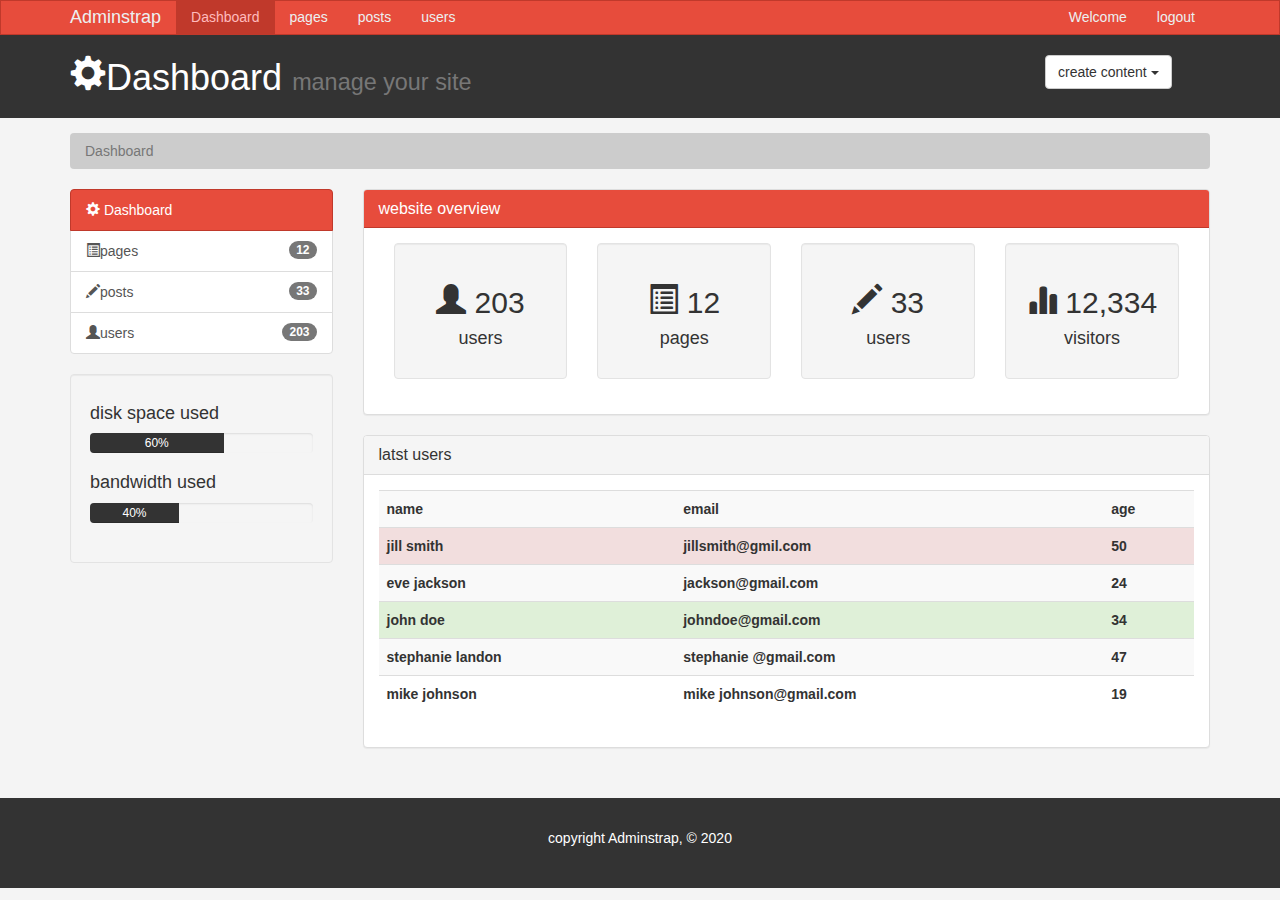
<file: index.html>
<!DOCTYPE html>
<html lang="en">
  <head>
    <meta charset="utf-8">
    <meta http-equiv="X-UA-Compatible" content="IE=edge">
    <meta name="viewport" content="width=device-width, initial-scale=1">
    <title>Admin Area | Dashboard</title>
    <!-- Bootstrap core CSS -->
    <link href="css/bootstrap.min.css" rel="stylesheet">
    <link href="css/style.css" rel="stylesheet">
    <script src="http://cdn.ckeditor.com/4.16.1/standard/ckeditor.js"></script>

  </head>
  <body>

    <nav class="navbar navbar-default">
      <div class="container">
        <div class="navbar-header">
          <button type="button" class="navbar-toggle collapsed" data-toggle="collapse" data-target="#navbar" aria-expanded="false" aria-controls="navbar">
            <span class="sr-only">Toggle navigation</span>
            <span class="icon-bar"></span>
            <span class="icon-bar"></span>
            <span class="icon-bar"></span>
          </button>
          <a class="navbar-brand" href="#">Adminstrap</a>
        </div>
        <div id="navbar" class="collapse navbar-collapse">
          <ul class="nav navbar-nav">
            <li class="active"><a href="index.html">Dashboard</a></li>
            <li><a href="pages.html">pages</a></li>
            <li><a href="posts.html">posts</a></li>
            <li><a href="users.html">users</a></li>
          </ul>
          <ul class="nav navbar-nav navbar-right">
            <li><a href="index.html">Welcome</a></li>
            <li><a href="login.html">logout</a></li>
          </ul>
        </div><!--/.nav-collapse -->
      </div>
    </nav>

    <header id="header">
      <div class="container">
        <div class="row">
          <div class="col-md-10">
            <h1><span class="glyphicon glyphicon-cog" aria-hidden="true"></span>Dashboard <small>manage your site</small></h1>
          </div>
          <div class="col-md-2">
            <div class="dropdown create">
          <button class="btn btn-default dropdown-toggle" type="button" id="dropdownMenu1" data-toggle="dropdown" aria-haspopup="true" aria-expanded="true">
          create content
            <span class="caret"></span>
          </button>
         <ul class="dropdown-menu" aria-labelledby="dropdownMenu1">
        <li><a type="button" data-toggle="modal" data-target="#addPage">Add page</a></li>
        <li><a href="#">Add post</a></li>
        <li><a href="#">Add user</a></li>
          </ul>
         </div>
        </div>  
       </div>
      </div>     
    </header>

    <section id="breadcrumb">
      <div class="container">
        <ol class="breadcrumb">
          <li class="active">Dashboard</li>
        </ol>
      </div>      
    </section>  

    <section id="main">
      <div class="container">
        <div class="row">
          <div class="col-md-3">
            <div class="list-group">
        <a href="index.html" class="list-group-item active main-color-bg"><span class="glyphicon glyphicon-cog" aria-hidden="true"></span> Dashboard
        </a>
        <a href="pages.html" class="list-group-item"><span class="glyphicon glyphicon-list-alt" aria-hidden="true"></span>pages <span class="badge">12</span></a>

        <a href="posts.html" class="list-group-item"><span class="glyphicon glyphicon-pencil" aria-hidden="true"></span>posts <span class="badge">33</span></a>

        <a href="users.html" class="list-group-item"><span class="glyphicon glyphicon-user" aria-hidden="true"></span>users <span class="badge">203</span></a>
      </div>

        <div class="well">
          <h4>disk space used</h4>
          <div class="progress">
            <div class="progress-bar" role="progressbar" aria-valuenow="60" aria-valuemin="0" aria-valuemax="100" style="width: 60%;">
              60%
            </div>
          </div>
          <h4>bandwidth used</h4>
          <div class="progress">
            <div class="progress-bar" role="progressbar" aria-valuenow="60" aria-valuemin="0" aria-valuemax="100" style="width: 40%;">
              40%
            </div>
          </div> 
        </div>  
      </div>
        <div class="col-md-9">
          <!-- Website Overview -->
          <div class="panel panel-default">
            <div class="panel-heading main-color-bg">
              <h3 class="panel-title">website overview</h3>
            </div>
              <div class="panel-body">
                <div class="col-md-3">
                  <div class="well dash-box">
                    <h2><span class="glyphicon glyphicon-user" aria-hidden="true"></span> 203</h2>
                    <h4>users</h4>  
                </div>    
              </div>
              <div class="col-md-3">
                  <div class="well dash-box">
                    <h2><span class="glyphicon glyphicon-list-alt" aria-hidden="true"></span> 12</h2>
                    <h4>pages</h4>  
                </div>    
              </div>
              <div class="col-md-3">
                  <div class="well dash-box">
                    <h2><span class="glyphicon glyphicon-pencil" aria-hidden="true"></span> 33</h2>
                    <h4>users</h4>  
                </div>    
              </div>
              <div class="col-md-3">
                  <div class="well dash-box">
                    <h2><span class="glyphicon glyphicon-stats" aria-hidden="true"></span> 12,334</h2>
                    <h4>visitors</h4>  
                </div>    
              </div>
            </div>
          </div>

          <!-- Latest User -->
          <div class="panel panel-default">
            <div class="panel-heading">
              <h3 class="panel-title">latst users</h3>
            </div>
            <div class="panel-body">
              <table class="table table-striped table-hover">
                <tr>
          <th>name</th>
          <th>email</th>
          <th>age</th>
        </tr>
        <tr class="danger">
          <th>jill smith</th>
          <th>jillsmith@gmil.com</th>
          <th>50</th>
        </tr>
        <tr>
          <th>eve jackson</th>
          <th>jackson@gmail.com</th>
          <th>24</th>
        </tr>
        <tr class="success">
          <th>john doe</th>
          <th>johndoe@gmail.com</th>
          <th>34</th>
        </tr>
        <tr>
          <th>stephanie landon</th>
          <th>stephanie @gmail.com</th>
          <th>47</th>
        </tr>
        <tr>
          <th>mike johnson</th>
          <th>mike johnson@gmail.com</th>
          <th>19</th>
        </tr>
       </table>     
       </div>
      </div>
     </div>
    </div>
   </div>
  </section>

 <footer id="footer">
     <p>copyright Adminstrap, &copy; 2020</p>
   </footer>

    <!-- Modals -->
      
      <!-- Add Page -->
   <div class="modal fade" id="addPage" tabindex="-1" role="dialog" aria-labelledby="myModalLabel">
  <div class="modal-dialog" role="document">
    <div class="modal-content">
      <form>
      <div class="modal-header">
        <button type="button" class="close" data-dismiss="modal" aria-label="Close"><span aria-hidden="true">&times;</span></button>
        <h4 class="modal-title" id="myModalLabel">Modal title</h4>
      </div>
      <div class="modal-body">
      <div class="form-group">
          <label>page title</label>
          <input type="text" class="form-control" placeholder="page title">
        </div>
       <div class="form-group">
          <label>page body</label>
          <textarea name="editor1" class="form-control" placeholder="page body"></textarea>
        </div>
        <div class="checkbox">
          <label>
          <input type="checkbox"> published
        </label>
      </div>
      <div class="form-group">
        <label>meta tags</label>
        <input type="text" class="form-control" placeholder="add some tags...">
      </div>
    </div>  
      <div class="form-group">
        <label>meta description</label>
        <input type="text" class="form-control" placeholder="add meta description...">
      </div>
      <div class="modal-footer">
        <button type="button" class="btn btn-default" data-dismiss="modal">Close</button>
        <button type="submit" class="btn btn-primary">Save changes</button>
      </div>
    </form>
     </div>
    </div>
   </div>
     
   <script>
      CKEDITOR.replace( 'editor1' );
   </script>

    <!-- Bootstrap core JavaScript
    ================================================== -->
    <!-- Placed at the end of the document so the pages load faster -->
    <script src="https://ajax.googleapis.com/ajax/libs/jquery/1.12.4/jquery.min.js"></script>
    <script src="js/bootstrap.min.js"></script>
  </body>
</html>
</file>
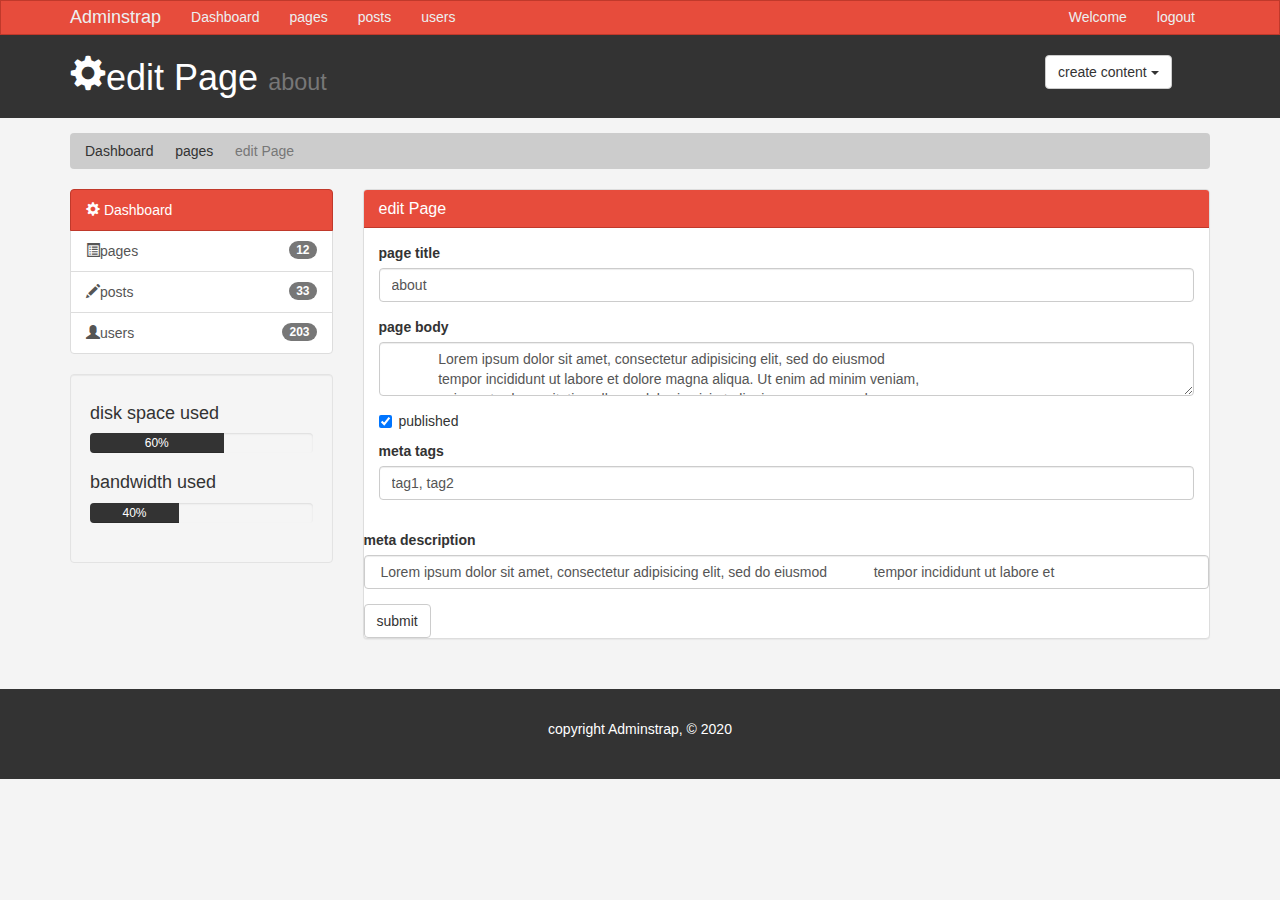
<file: edit.html>
<!DOCTYPE html>
<html lang="en">
  <head>
    <meta charset="utf-8">
    <meta http-equiv="X-UA-Compatible" content="IE=edge">
    <meta name="viewport" content="width=device-width, initial-scale=1">
    <title>Admin Area | edit Page</title>
    <!-- Bootstrap core CSS -->
    <link href="css/bootstrap.min.css" rel="stylesheet">
    <link href="css/style.css" rel="stylesheet">
    <script src="http://cdn.ckeditor.com/4.16.1/standard/ckeditor.js"></script>
  </head>
  <body>
    <nav class="navbar navbar-default">
      <div class="container">
        <div class="navbar-header">
          <button type="button" class="navbar-toggle collapsed" data-toggle="collapse" data-target="#navbar" aria-expanded="false" aria-controls="navbar">
            <span class="sr-only">Toggle navigation</span>
            <span class="icon-bar"></span>
            <span class="icon-bar"></span>
            <span class="icon-bar"></span>
          </button>
          <a class="navbar-brand" href="#">Adminstrap</a>
        </div>
        <div id="navbar" class="collapse navbar-collapse">
          <ul class="nav navbar-nav">
            <li><a href="index.html">Dashboard</a></li>
            <li><a href="pages.html">pages</a></li>
            <li><a href="posts.html">posts</a></li>
            <li><a href="users.html">users</a></li>
          </ul>
          <ul class="nav navbar-nav navbar-right">
            <li><a href="index.html">Welcome</a></li>
            <li><a href="login.html">logout</a></li>
          </ul>
        </div><!--/.nav-collapse -->
      </div>
    </nav>

    <header id="header">
      <div class="container">
        <div class="row">
          <div class="col-md-10">
            <h1><span class="glyphicon glyphicon-cog" aria-hidden="true"></span>edit Page <small>about</small></h1>
          </div>
          <div class="col-md-2">
            <div class="dropdown create">
          <button class="btn btn-default dropdown-toggle" type="button" id="dropdownMenu1" data-toggle="dropdown" aria-haspopup="true" aria-expanded="true">
          create content
            <span class="caret"></span>
          </button>
         <ul class="dropdown-menu" aria-labelledby="dropdownMenu1">
        <li><a type="button" data-toggle="modal" data-target="#addPage">Add page</a></li>
        <li><a href="#">Add post</a></li>
        <li><a href="#">Add user</a></li>
          </ul>
         </div>
        </div>  
       </div>
      </div>     
    </header>

    <section id="breadcrumb">
      <div class="container">
        <ol class="breadcrumb">
          <li><a href="index.html">Dashboard</a></li>
          <li><a href="pages.html">pages</a></li>
          <li class="active">edit Page</li>
        </ol>
      </div>      
    </section>  

    <section id="main">
      <div class="container">
        <div class="row">
          <div class="col-md-3">
            <div class="list-group">
        <a href="index.html" class="list-group-item active main-color-bg"><span class="glyphicon glyphicon-cog" aria-hidden="true"></span> Dashboard
        </a>
        <a href="pages.html" class="list-group-item"><span class="glyphicon glyphicon-list-alt" aria-hidden="true"></span>pages <span class="badge">12</span></a>

        <a href="posts.html" class="list-group-item"><span class="glyphicon glyphicon-pencil" aria-hidden="true"></span>posts <span class="badge">33</span></a>

        <a href="users.html" class="list-group-item"><span class="glyphicon glyphicon-user" aria-hidden="true"></span>users <span class="badge">203</span></a>
      </div>

        <div class="well">
          <h4>disk space used</h4>
          <div class="progress">
            <div class="progress-bar" role="progressbar" aria-valuenow="60" aria-valuemin="0" aria-valuemax="100" style="width: 60%;">
              60%
            </div>
          </div>
          <h4>bandwidth used</h4>
          <div class="progress">
            <div class="progress-bar" role="progressbar" aria-valuenow="60" aria-valuemin="0" aria-valuemax="100" style="width: 40%;">
              40%
            </div>
          </div> 
        </div>  
      </div>
        <div class="col-md-9">
          <!-- Website Overview -->
          <div class="panel panel-default">
            <div class="panel-heading main-color-bg">
              <h3 class="panel-title">edit Page</h3>
            </div>
              <div class="panel-body">
                <form>
                  <div class="form-group">
          <label>page title</label>
          <input type="text" class="form-control" placeholder="page title" value="about">
        </div>
       <div class="form-group">
          <label>page body</label>
          <textarea name="editor1" class="form-control" placeholder="page body">
            Lorem ipsum dolor sit amet, consectetur adipisicing elit, sed do eiusmod
            tempor incididunt ut labore et dolore magna aliqua. Ut enim ad minim veniam,
            quis nostrud exercitation ullamco laboris nisi ut aliquip ex ea commodo
            consequat. Duis aute irure dolor in reprehenderit in voluptate velit esse
            cillum dolore eu fugiat nulla pariatur. Excepteur sint occaecat cupidatat non
            proident, sunt in culpa qui officia deserunt mollit anim id est laborum.
          </textarea>
        </div>
        <div class="checkbox">
          <label>
          <input type="checkbox" checked> published
        </label>
      </div>
      <div class="form-group">
        <label>meta tags</label>
        <input type="text" class="form-control" placeholder="add some tags..." value="tag1, tag2">
      </div>
    </div>  
      <div class="form-group">
        <label>meta description</label>
        <input type="text" class="form-control" placeholder="add meta description..." value=" Lorem ipsum dolor sit amet, consectetur adipisicing elit, sed do eiusmod
            tempor incididunt ut labore et">
      </div>
      <input type="submit" class="btn btn-default" value="submit">
            </form>  
        </div>
      </div>
     </div>
    </div>
   </div>
  </section>

 <footer id="footer">
     <p>copyright Adminstrap, &copy; 2020</p>
   </footer>

    <!-- Modals -->
      
      <!-- Add Page -->
   <div class="modal fade" id="addPage" tabindex="-1" role="dialog" aria-labelledby="myModalLabel">
  <div class="modal-dialog" role="document">
    <div class="modal-content">
      <form>
      <div class="modal-header">
        <button type="button" class="close" data-dismiss="modal" aria-label="Close"><span aria-hidden="true">&times;</span></button>
        <h4 class="modal-title" id="myModalLabel">Modal title</h4>
      </div>
      <div class="modal-body">
      <div class="form-group">
          <label>page title</label>
          <input type="text" class="form-control" placeholder="page title">
        </div>
       <div class="form-group">
          <label>page body</label>
          <textarea name="editor1" class="form-control" placeholder="page body"></textarea>
        </div>
        <div class="checkbox">
          <label>
          <input type="checkbox"> published
        </label>
      </div>
      <div class="form-group">
        <label>meta tags</label>
        <input type="text" class="form-control" placeholder="add some tags...">
      </div>
    </div>  
      <div class="form-group">
        <label>meta description</label>
        <input type="text" class="form-control" placeholder="add meta description...">
      </div>
      <div class="modal-footer">
        <button type="button" class="btn btn-default" data-dismiss="modal">Close</button>
        <button type="submit" class="btn btn-primary">Save changes</button>
      </div>
    </form>
     </div>
    </div>
   </div>
     
   <script>
      CKEDITOR.replace( 'editor1' );
   </script>

    <!-- Bootstrap core JavaScript
    ================================================== -->
    <!-- Placed at the end of the document so the pages load faster -->
    <script src="https://ajax.googleapis.com/ajax/libs/jquery/1.12.4/jquery.min.js"></script>
    <script src="js/bootstrap.min.js"></script>
  </body>
</html>
</file>
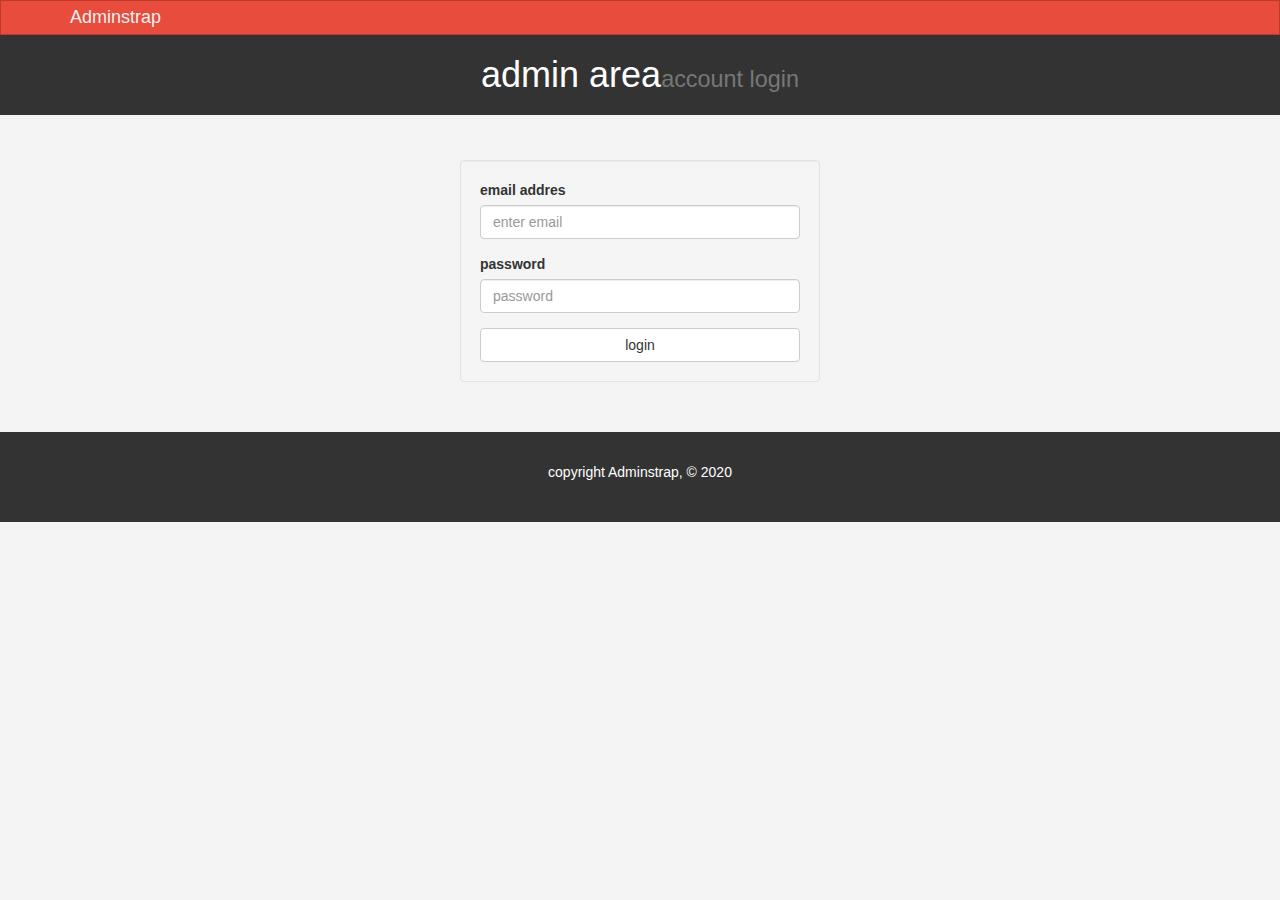
<file: login.html>
<!DOCTYPE html>
<html lang="en">
  <head>
    <meta charset="utf-8">
    <meta http-equiv="X-UA-Compatible" content="IE=edge">
    <meta name="viewport" content="width=device-width, initial-scale=1">
    <title>Admin Area | account login</title>
    <!-- Bootstrap core CSS -->
    <link href="css/bootstrap.min.css" rel="stylesheet">
    <link href="css/style.css" rel="stylesheet">
    <script src="http://cdn.ckeditor.com/4.16.1/standard/ckeditor.js"></script>
  </head>
  <body>
    <nav class="navbar navbar-default">
      <div class="container">
        <div class="navbar-header">
          <button type="button" class="navbar-toggle collapsed" data-toggle="collapse" data-target="#navbar" aria-expanded="false" aria-controls="navbar">
            <span class="sr-only">Toggle navigation</span>
            <span class="icon-bar"></span>
            <span class="icon-bar"></span>
            <span class="icon-bar"></span>
          </button>
          <a class="navbar-brand" href="#">Adminstrap</a>
        </div>
        </div><!--/.nav-collapse -->
      </div>
    </nav>

    <header id="header">
      <div class="container">
        <div class="row">
          <div class="col-md-12">
            <h1 class="text-center">admin area<small>account login</small></h1>
          </div>
       </div>
      </div>     
    </header>

    <section id="main">
      <div class="container">
        <div class="row">      
        <div class="col-md-4 col-md-offset-4">
          <form id="login" action="index.html" class="well">
            <div class="form-group">
          <label>email addres
          </label>
          <input type="text" class="form-control" placeholder="enter email">
        </div>
            <div class="form-group">
            <label>password</label>
            <input type="password" class="form-control" placeholder="password">
          </div>
          <button type="submit" class="btn btn-default btn-block">login</button>
          </form>
           </div>
         </div>
       </div>
  </section>

 <footer id="footer">
     <p>copyright Adminstrap, &copy; 2020</p>
   </footer>
     
   <script>
      CKEDITOR.replace( 'editor1' );
   </script>

    <!-- Bootstrap core JavaScript
    ================================================== -->
    <!-- Placed at the end of the document so the pages load faster -->
    <script src="https://ajax.googleapis.com/ajax/libs/jquery/1.12.4/jquery.min.js"></script>
    <script src="js/bootstrap.min.js"></script>
  </body>
</html>
</file>
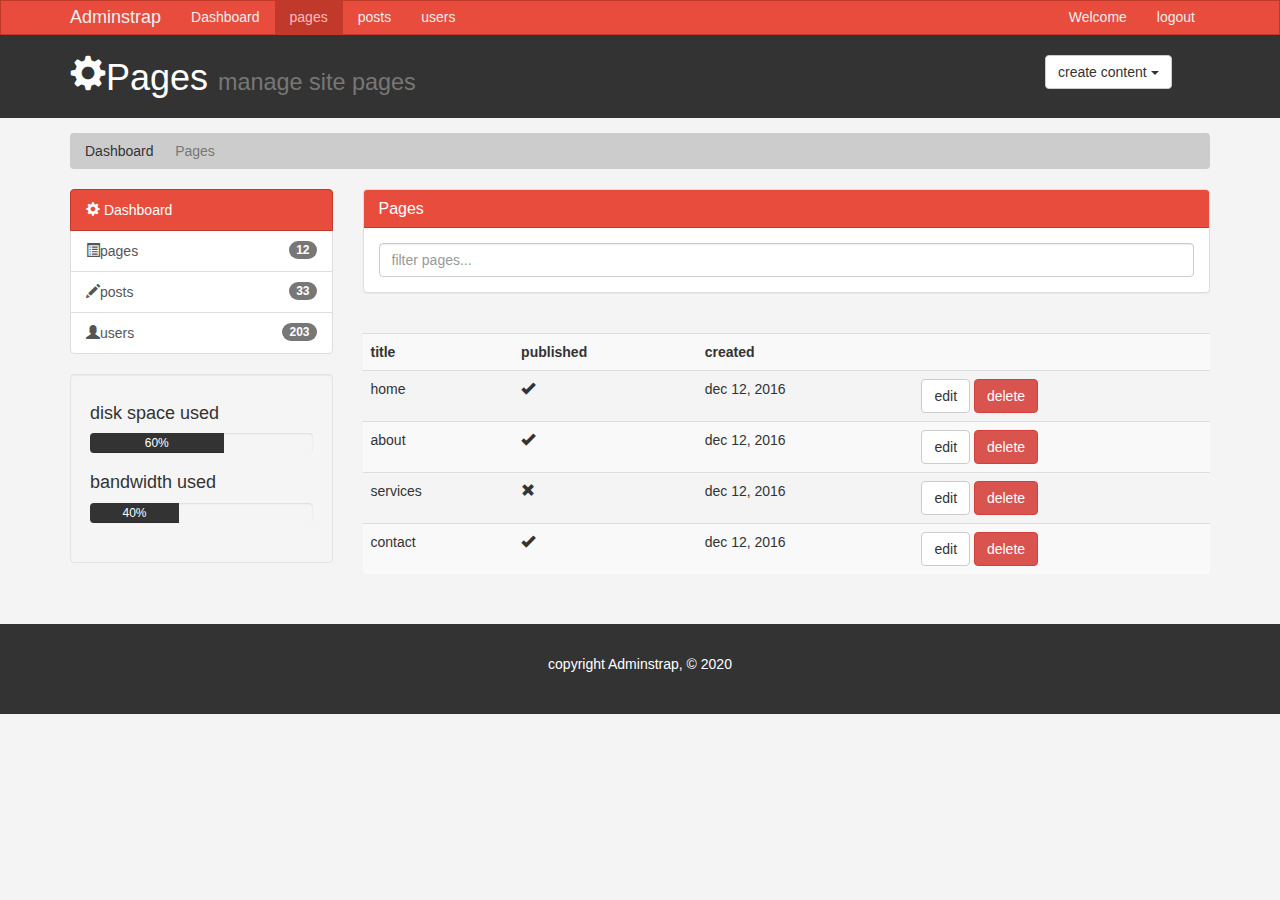
<file: pages.html>
<!DOCTYPE html>
<html lang="en">
  <head>
    <meta charset="utf-8">
    <meta http-equiv="X-UA-Compatible" content="IE=edge">
    <meta name="viewport" content="width=device-width, initial-scale=1">
    <title>Admin Area | Pages</title>
    <!-- Bootstrap core CSS -->
    <link href="css/bootstrap.min.css" rel="stylesheet">
    <link href="css/style.css" rel="stylesheet">
    <script src="http://cdn.ckeditor.com/4.16.1/standard/ckeditor.js"></script>
  </head>
  <body>
    <nav class="navbar navbar-default">
      <div class="container">
        <div class="navbar-header">
          <button type="button" class="navbar-toggle collapsed" data-toggle="collapse" data-target="#navbar" aria-expanded="false" aria-controls="navbar">
            <span class="sr-only">Toggle navigation</span>
            <span class="icon-bar"></span>
            <span class="icon-bar"></span>
            <span class="icon-bar"></span>
          </button>
          <a class="navbar-brand" href="#">Adminstrap</a>
        </div>
        <div id="navbar" class="collapse navbar-collapse">
          <ul class="nav navbar-nav">
            <li><a href="index.html">Dashboard</a></li>
            <li class="active"><a href="pages.html">pages</a></li>
            <li><a href="posts.html">posts</a></li>
            <li><a href="users.html">users</a></li>
          </ul>
          <ul class="nav navbar-nav navbar-right">
            <li><a href="index.html">Welcome</a></li>
            <li><a href="login.html">logout</a></li>
          </ul>
        </div><!--/.nav-collapse -->
      </div>
    </nav>

    <header id="header">
      <div class="container">
        <div class="row">
          <div class="col-md-10">
            <h1><span class="glyphicon glyphicon-cog" aria-hidden="true"></span>Pages <small>manage site pages</small></h1>
          </div>
          <div class="col-md-2">
            <div class="dropdown create">
          <button class="btn btn-default dropdown-toggle" type="button" id="dropdownMenu1" data-toggle="dropdown" aria-haspopup="true" aria-expanded="true">
          create content
            <span class="caret"></span>
          </button>
         <ul class="dropdown-menu" aria-labelledby="dropdownMenu1">
        <li><a type="button" data-toggle="modal" data-target="#addPage">Add page</a></li>
        <li><a href="#">Add post</a></li>
        <li><a href="#">Add user</a></li>
          </ul>
         </div>
        </div>  
       </div>
      </div>     
    </header>

    <section id="breadcrumb">
      <div class="container">
        <ol class="breadcrumb">
          <li><a href="index.html">Dashboard</a></li>
          <li class="active">Pages</li>
        </ol>
      </div>      
    </section>  

    <section id="main">
      <div class="container">
        <div class="row">
          <div class="col-md-3">
            <div class="list-group">
        <a href="index.html" class="list-group-item active main-color-bg"><span class="glyphicon glyphicon-cog" aria-hidden="true"></span> Dashboard
        </a>
        <a href="pages.html" class="list-group-item"><span class="glyphicon glyphicon-list-alt" aria-hidden="true"></span>pages <span class="badge">12</span></a>

        <a href="posts.html" class="list-group-item"><span class="glyphicon glyphicon-pencil" aria-hidden="true"></span>posts <span class="badge">33</span></a>

        <a href="users.html" class="list-group-item"><span class="glyphicon glyphicon-user" aria-hidden="true"></span>users <span class="badge">203</span></a>
      </div>

        <div class="well">
          <h4>disk space used</h4>
          <div class="progress">
            <div class="progress-bar" role="progressbar" aria-valuenow="60" aria-valuemin="0" aria-valuemax="100" style="width: 60%;">
              60%
            </div>
          </div>
          <h4>bandwidth used</h4>
          <div class="progress">
            <div class="progress-bar" role="progressbar" aria-valuenow="60" aria-valuemin="0" aria-valuemax="100" style="width: 40%;">
              40%
            </div>
          </div> 
        </div>  
      </div>
        <div class="col-md-9">
          <!-- Website Overview -->
          <div class="panel panel-default">
            <div class="panel-heading main-color-bg">
              <h3 class="panel-title">Pages</h3>
            </div>
              <div class="panel-body">
                <div class="row">
                  <div class="col-md-12">
                    <input class="form-control" type="text" placeholder="filter pages...">
                  </div>
                  </div>
          </div>
          </div>
          <br>
          <table class="table table-striped table-hover">
            <tr>
              <th>title</th>
              <th>published</th>
              <th>created</th>
              <th></th>
            </tr>
             <tr>
              <td>home</td>
              <td><span class="glyphicon glyphicon-ok" aria-hidden="true"></span></td> 
              <td> dec 12, 2016</td>
              <td><a class="btn btn-default" href="edit.html">edit</a> <a class="btn btn-danger" href="#">delete</a></td>
             </tr> 
              <tr>
              <td>about</td>
              <td><span class="glyphicon glyphicon-ok" aria-hidden="true"></span></td> 
              <td>dec 12, 2016</td>
              <td><a class="btn btn-default" href="edit.html">edit</a> <a class="btn btn-danger" href="#">delete</a></td>
             </tr> 
             <tr>
              <td>services</td>
              <td><span class="glyphicon glyphicon-remove" aria-hidden="true"></span></td> 
              <td>dec 12, 2016</td>
              <td><a class="btn btn-default" href="edit.html">edit</a> <a class="btn btn-danger" href="#">delete</a></td>
             </tr> 
             <tr>
              <td>contact</td>
              <td><span class="glyphicon glyphicon-ok" aria-hidden="true"></span></td> 
              <td>dec 12, 2016</td>
              <td><a class="btn btn-default" href="edit.html">edit</a> <a class="btn btn-danger" href="#">delete</a></td>
             </tr> 
            
          </table>
     </div>
    </div>
   </div>
  </section>

 <footer id="footer">
     <p>copyright Adminstrap, &copy; 2020</p>
   </footer>

    <!-- Modals -->
      
      <!-- Add Page -->
   <div class="modal fade" id="addPage" tabindex="-1" role="dialog" aria-labelledby="myModalLabel">
  <div class="modal-dialog" role="document">
    <div class="modal-content">
      <form>
      <div class="modal-header">
        <button type="button" class="close" data-dismiss="modal" aria-label="Close"><span aria-hidden="true">&times;</span></button>
        <h4 class="modal-title" id="myModalLabel">Modal title</h4>
      </div>
      <div class="modal-body">
      <div class="form-group">
          <label>page title</label>
          <input type="text" class="form-control" placeholder="page title">
        </div>
       <div class="form-group">
          <label>page body</label>
          <textarea name="editor1" class="form-control" placeholder="page body"></textarea>
        </div>
        <div class="checkbox">
          <label>
          <input type="checkbox"> published
        </label>
      </div>
      <div class="form-group">
        <label>meta tags</label>
        <input type="text" class="form-control" placeholder="add some tags...">
      </div>
    </div>  
      <div class="form-group">
        <label>meta description</label>
        <input type="text" class="form-control" placeholder="add meta description...">
      </div>
      <div class="modal-footer">
        <button type="button" class="btn btn-default" data-dismiss="modal">Close</button>
        <button type="submit" class="btn btn-primary">Save changes</button>
      </div>
    </form>
     </div>
    </div>
   </div>
     
   <script>
      CKEDITOR.replace( 'editor1' );
   </script>

    <!-- Bootstrap core JavaScript
    ================================================== -->
    <!-- Placed at the end of the document so the pages load faster -->
    <script src="https://ajax.googleapis.com/ajax/libs/jquery/1.12.4/jquery.min.js"></script>
    <script src="js/bootstrap.min.js"></script>
  </body>
</html>
</file>
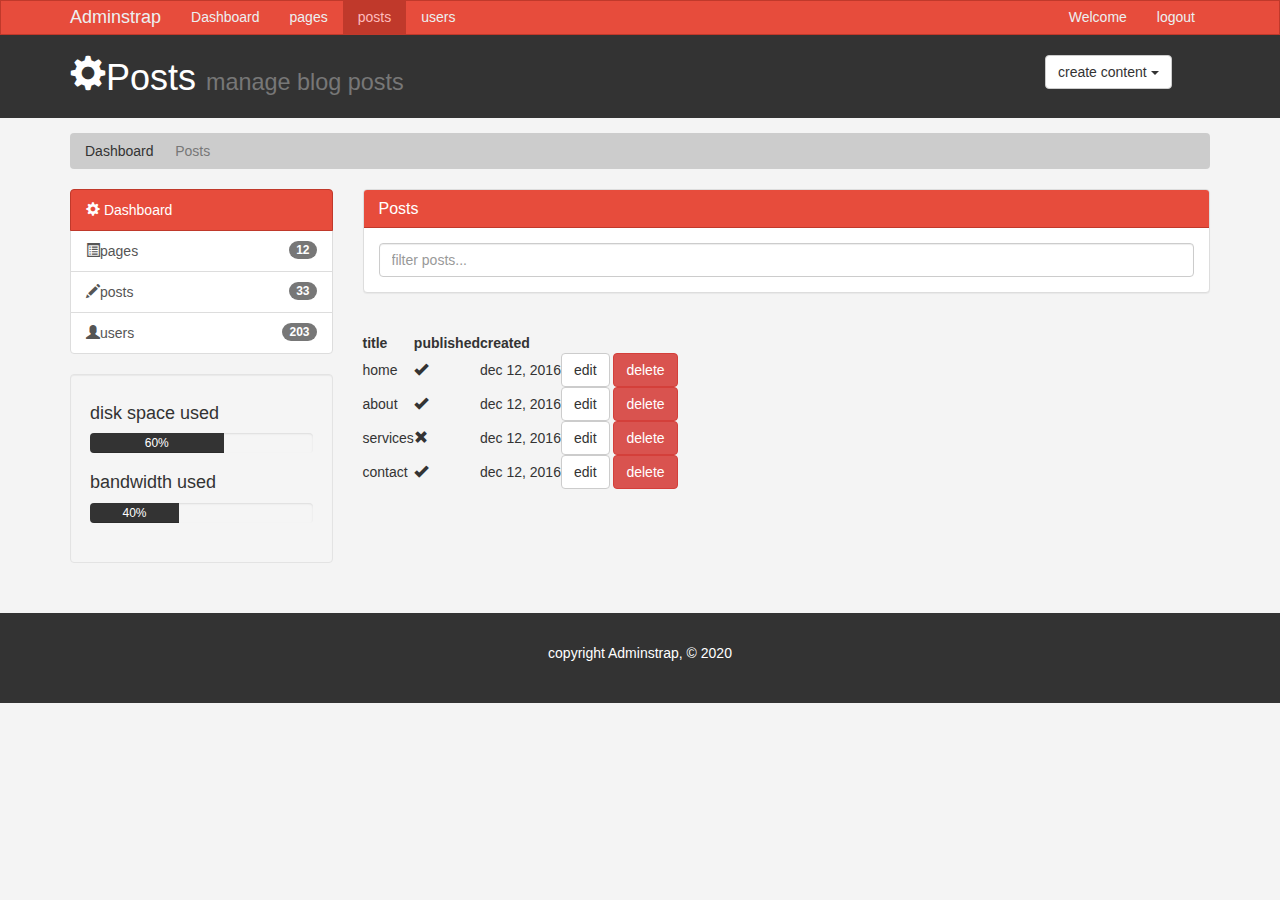
<file: posts.html>
<!DOCTYPE html>
<html lang="en">
  <head>
    <meta charset="utf-8">
    <meta http-equiv="X-UA-Compatible" content="IE=edge">
    <meta name="viewport" content="width=device-width, initial-scale=1">
    <title>Admin Area | Posts</title>
    <!-- Bootstrap core CSS -->
    <link href="css/bootstrap.min.css" rel="stylesheet">
    <link href="css/style.css" rel="stylesheet">
    <script src="http://cdn.ckeditor.com/4.16.1/standard/ckeditor.js"></script>
  </head>
  <body>
    <nav class="navbar navbar-default">
      <div class="container">
        <div class="navbar-header">
          <button type="button" class="navbar-toggle collapsed" data-toggle="collapse" data-target="#navbar" aria-expanded="false" aria-controls="navbar">
            <span class="sr-only">Toggle navigation</span>
            <span class="icon-bar"></span>
            <span class="icon-bar"></span>
            <span class="icon-bar"></span>
          </button>
          <a class="navbar-brand" href="#">Adminstrap</a>
        </div>
        <div id="navbar" class="collapse navbar-collapse">
          <ul class="nav navbar-nav">
            <li><a href="index.html">Dashboard</a></li>
            <li><a href="pages.html">pages</a></li>
            <li class="active"><a href="posts.html">posts</a></li>
            <li><a href="users.html">users</a></li>
          </ul>
          <ul class="nav navbar-nav navbar-right">
            <li><a href="index.html">Welcome</a></li>
            <li><a href="login.html">logout</a></li>
          </ul>
        </div><!--/.nav-collapse -->
      </div>
    </nav>

    <header id="header">
      <div class="container">
        <div class="row">
          <div class="col-md-10">
            <h1><span class="glyphicon glyphicon-cog" aria-hidden="true"></span>Posts <small>manage blog posts</small></h1>
          </div>
          <div class="col-md-2">
            <div class="dropdown create">
          <button class="btn btn-default dropdown-toggle" type="button" id="dropdownMenu1" data-toggle="dropdown" aria-haspopup="true" aria-expanded="true">
          create content
            <span class="caret"></span>
          </button>
         <ul class="dropdown-menu" aria-labelledby="dropdownMenu1">
        <li><a type="button" data-toggle="modal" data-target="#addPage">Add page</a></li>
        <li><a href="#">Add post</a></li>
        <li><a href="#">Add user</a></li>
          </ul>
         </div>
        </div>  
       </div>
      </div>     
    </header>

    <section id="breadcrumb">
      <div class="container">
        <ol class="breadcrumb">
          <li><a href="index.html">Dashboard</a></li>
          <li class="active">Posts</li>
        </ol>
      </div>      
    </section>  

    <section id="main">
      <div class="container">
        <div class="row">
          <div class="col-md-3">
            <div class="list-group">
        <a href="index.html" class="list-group-item active main-color-bg"><span class="glyphicon glyphicon-cog" aria-hidden="true"></span> Dashboard
        </a>
        <a href="pages.html" class="list-group-item"><span class="glyphicon glyphicon-list-alt" aria-hidden="true"></span>pages <span class="badge">12</span></a>

        <a href="posts.html" class="list-group-item"><span class="glyphicon glyphicon-pencil" aria-hidden="true"></span>posts <span class="badge">33</span></a>

        <a href="users.html" class="list-group-item"><span class="glyphicon glyphicon-user" aria-hidden="true"></span>users <span class="badge">203</span></a>
      </div>

        <div class="well">
          <h4>disk space used</h4>
          <div class="progress">
            <div class="progress-bar" role="progressbar" aria-valuenow="60" aria-valuemin="0" aria-valuemax="100" style="width: 60%;">
              60%
            </div>
          </div>
          <h4>bandwidth used</h4>
          <div class="progress">
            <div class="progress-bar" role="progressbar" aria-valuenow="60" aria-valuemin="0" aria-valuemax="100" style="width: 40%;">
              40%
            </div>
          </div> 
        </div>  
      </div>
        <div class="col-md-9">
          <!-- Website Overview -->
          <div class="panel panel-default">
            <div class="panel-heading main-color-bg">
              <h3 class="panel-title">Posts</h3>
            </div>
              <div class="panel-body">
                <div class="row">
                  <div class="col-md-12">
                    <input class="form-control" type="text" placeholder="filter posts...">
                  </div>
                  </div>
          </div>
          </div>
          <br>
          <table class=""table table-striped table-hover>
            <tr>
              <th>title</th>
              <th>published</th>
              <th>created</th>
              <th></th>
            </tr>
             <tr>
              <td>home</td>
              <td><span class="glyphicon glyphicon-ok" aria-hidden="true"></span></td> 
              <td>dec 12, 2016</td>
              <td><a class="btn btn-default" href="edit.html">edit</a> <a class="btn btn-danger" href="#">delete</a></td>
             </tr> 
              <tr>
              <td>about</td>
              <td><span class="glyphicon glyphicon-ok" aria-hidden="true"></span></td> 
              <td>dec 12, 2016</td>
              <td><a class="btn btn-default" href="edit.html">edit</a> <a class="btn btn-danger" href="#">delete</a></td>
             </tr> 
             <tr>
              <td>services</td>
              <td><span class="glyphicon glyphicon-remove" aria-hidden="true"></span></td> 
              <td>dec 12, 2016</td>
              <td><a class="btn btn-default" href="edit.html">edit</a> <a class="btn btn-danger" href="#">delete</a></td>
             </tr> 
             <tr>
              <td>contact</td>
              <td><span class="glyphicon glyphicon-ok" aria-hidden="true"></span></td> 
              <td>dec 12, 2016</td>
              <td><a class="btn btn-default" href="edit.html">edit</a> <a class="btn btn-danger" href="#">delete</a></td>
             </tr> 
            
          </table>
     </div>
    </div>
   </div>
  </section>

 <footer id="footer">
     <p>copyright Adminstrap, &copy; 2020</p>
   </footer>

    <!-- Modals -->
      
      <!-- Add Page -->
   <div class="modal fade" id="addPage" tabindex="-1" role="dialog" aria-labelledby="myModalLabel">
  <div class="modal-dialog" role="document">
    <div class="modal-content">
      <form>
      <div class="modal-header">
        <button type="button" class="close" data-dismiss="modal" aria-label="Close"><span aria-hidden="true">&times;</span></button>
        <h4 class="modal-title" id="myModalLabel">Modal title</h4>
      </div>
      <div class="modal-body">
      <div class="form-group">
          <label>page title</label>
          <input type="text" class="form-control" placeholder="page title">
        </div>
       <div class="form-group">
          <label>page body</label>
          <textarea name="editor1" class="form-control" placeholder="page body"></textarea>
        </div>
        <div class="checkbox">
          <label>
          <input type="checkbox"> published
        </label>
      </div>
      <div class="form-group">
        <label>meta tags</label>
        <input type="text" class="form-control" placeholder="add some tags...">
      </div>
    </div>  
      <div class="form-group">
        <label>meta description</label>
        <input type="text" class="form-control" placeholder="add meta description...">
      </div>
      <div class="modal-footer">
        <button type="button" class="btn btn-default" data-dismiss="modal">Close</button>
        <button type="submit" class="btn btn-primary">Save changes</button>
      </div>
    </form>
     </div>
    </div>
   </div>
     
   <script>
      CKEDITOR.replace( 'editor1' );
   </script>

    <!-- Bootstrap core JavaScript
    ================================================== -->
    <!-- Placed at the end of the document so the pages load faster -->
    <script src="https://ajax.googleapis.com/ajax/libs/jquery/1.12.4/jquery.min.js"></script>
    <script src="js/bootstrap.min.js"></script>
  </body>
</html>
</file>
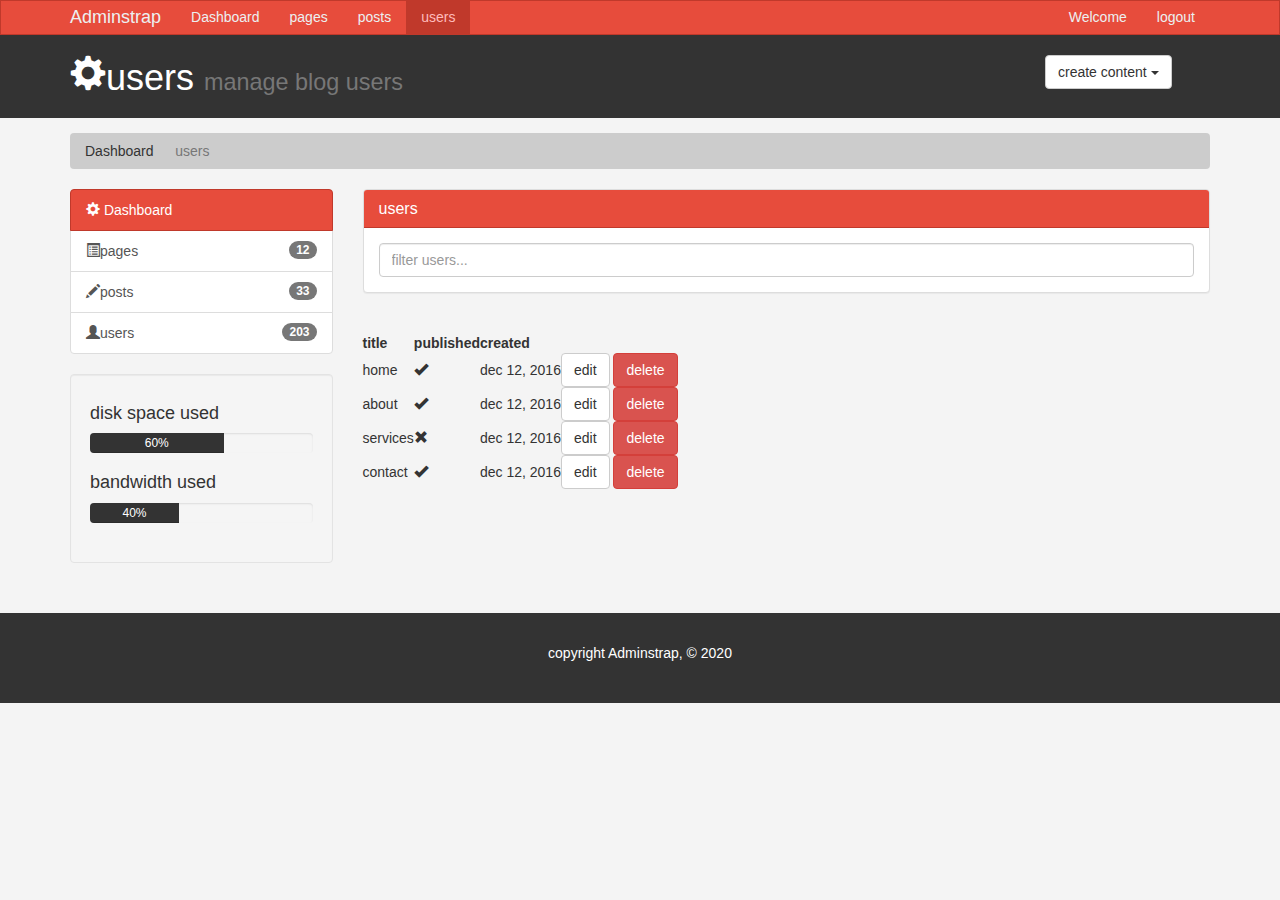
<file: users.html>
<!DOCTYPE html>
<html lang="en">
  <head>
    <meta charset="utf-8">
    <meta http-equiv="X-UA-Compatible" content="IE=edge">
    <meta name="viewport" content="width=device-width, initial-scale=1">
    <title>Admin Area | users</title>
    <!-- Bootstrap core CSS -->
    <link href="css/bootstrap.min.css" rel="stylesheet">
    <link href="css/style.css" rel="stylesheet">
    <script src="http://cdn.ckeditor.com/4.16.1/standard/ckeditor.js"></script>
  </head>
  <body>
    <nav class="navbar navbar-default">
      <div class="container">
        <div class="navbar-header">
          <button type="button" class="navbar-toggle collapsed" data-toggle="collapse" data-target="#navbar" aria-expanded="false" aria-controls="navbar">
            <span class="sr-only">Toggle navigation</span>
            <span class="icon-bar"></span>
            <span class="icon-bar"></span>
            <span class="icon-bar"></span>
          </button>
          <a class="navbar-brand" href="#">Adminstrap</a>
        </div>
        <div id="navbar" class="collapse navbar-collapse">
          <ul class="nav navbar-nav">
            <li><a href="index.html">Dashboard</a></li>
            <li><a href="pages.html">pages</a></li>
            <li><a href="posts.html">posts</a></li>
            <li class="active"><a href="users.html">users</a></li>
          </ul>
          <ul class="nav navbar-nav navbar-right">
            <li><a href="index.html">Welcome</a></li>
            <li><a href="login.html">logout</a></li>
          </ul>
        </div><!--/.nav-collapse -->
      </div>
    </nav>

    <header id="header">
      <div class="container">
        <div class="row">
          <div class="col-md-10">
            <h1><span class="glyphicon glyphicon-cog" aria-hidden="true"></span>users <small>manage blog users</small></h1>
          </div>
          <div class="col-md-2">
            <div class="dropdown create">
          <button class="btn btn-default dropdown-toggle" type="button" id="dropdownMenu1" data-toggle="dropdown" aria-haspopup="true" aria-expanded="true">
          create content
            <span class="caret"></span>
          </button>
         <ul class="dropdown-menu" aria-labelledby="dropdownMenu1">
        <li><a type="button" data-toggle="modal" data-target="#addPage">Add page</a></li>
        <li><a href="#">Add post</a></li>
        <li><a href="#">Add user</a></li>
          </ul>
         </div>
        </div>  
       </div>
      </div>     
    </header>

    <section id="breadcrumb">
      <div class="container">
        <ol class="breadcrumb">
          <li><a href="index.html">Dashboard</a></li>
          <li class="active">users</li>
        </ol>
      </div>      
    </section>  

    <section id="main">
      <div class="container">
        <div class="row">
          <div class="col-md-3">
            <div class="list-group">
        <a href="index.html" class="list-group-item active main-color-bg"><span class="glyphicon glyphicon-cog" aria-hidden="true"></span> Dashboard
        </a>
        <a href="pages.html" class="list-group-item"><span class="glyphicon glyphicon-list-alt" aria-hidden="true"></span>pages <span class="badge">12</span></a>

        <a href="posts.html" class="list-group-item"><span class="glyphicon glyphicon-pencil" aria-hidden="true"></span>posts <span class="badge">33</span></a>

        <a href="users.html" class="list-group-item"><span class="glyphicon glyphicon-user" aria-hidden="true"></span>users <span class="badge">203</span></a>
      </div>

        <div class="well">
          <h4>disk space used</h4>
          <div class="progress">
            <div class="progress-bar" role="progressbar" aria-valuenow="60" aria-valuemin="0" aria-valuemax="100" style="width: 60%;">
              60%
            </div>
          </div>
          <h4>bandwidth used</h4>
          <div class="progress">
            <div class="progress-bar" role="progressbar" aria-valuenow="60" aria-valuemin="0" aria-valuemax="100" style="width: 40%;">
              40%
            </div>
          </div> 
        </div>  
      </div>
        <div class="col-md-9">
          <!-- Website Overview -->
          <div class="panel panel-default">
            <div class="panel-heading main-color-bg">
              <h3 class="panel-title">users</h3>
            </div>
              <div class="panel-body">
                <div class="row">
                  <div class="col-md-12">
                    <input class="form-control" type="text" placeholder="filter users...">
                  </div>
                  </div>
          </div>
          </div>
          <br>
          <table class=""table table-striped table-hover>
            <tr>
              <th>title</th>
              <th>published</th>
              <th>created</th>
              <th></th>
            </tr>
             <tr>
              <td>home</td>
              <td><span class="glyphicon glyphicon-ok" aria-hidden="true"></span></td> 
              <td>dec 12, 2016</td>
              <td><a class="btn btn-default" href="edit.html">edit</a> <a class="btn btn-danger" href="#">delete</a></td>
             </tr> 
              <tr>
              <td>about</td>
              <td><span class="glyphicon glyphicon-ok" aria-hidden="true"></span></td> 
              <td>dec 12, 2016</td>
              <td><a class="btn btn-default" href="edit.html">edit</a> <a class="btn btn-danger" href="#">delete</a></td>
             </tr> 
             <tr>
              <td>services</td>
              <td><span class="glyphicon glyphicon-remove" aria-hidden="true"></span></td> 
              <td>dec 12, 2016</td>
              <td><a class="btn btn-default" href="edit.html">edit</a> <a class="btn btn-danger" href="#">delete</a></td>
             </tr> 
             <tr>
              <td>contact</td>
              <td><span class="glyphicon glyphicon-ok" aria-hidden="true"></span></td> 
              <td>dec 12, 2016</td>
              <td><a class="btn btn-default" href="edit.html">edit</a> <a class="btn btn-danger" href="#">delete</a></td>
             </tr> 
            
          </table>
     </div>
    </div>
   </div>
  </section>

 <footer id="footer">
     <p>copyright Adminstrap, &copy; 2020</p>
   </footer>

    <!-- Modals -->
      
      <!-- Add Page -->
   <div class="modal fade" id="addPage" tabindex="-1" role="dialog" aria-labelledby="myModalLabel">
  <div class="modal-dialog" role="document">
    <div class="modal-content">
      <form>
      <div class="modal-header">
        <button type="button" class="close" data-dismiss="modal" aria-label="Close"><span aria-hidden="true">&times;</span></button>
        <h4 class="modal-title" id="myModalLabel">Modal title</h4>
      </div>
      <div class="modal-body">
      <div class="form-group">
          <label>page title</label>
          <input type="text" class="form-control" placeholder="page title">
        </div>
       <div class="form-group">
          <label>page body</label>
          <textarea name="editor1" class="form-control" placeholder="page body"></textarea>
        </div>
        <div class="checkbox">
          <label>
          <input type="checkbox"> published
        </label>
      </div>
      <div class="form-group">
        <label>meta tags</label>
        <input type="text" class="form-control" placeholder="add some tags...">
      </div>
    </div>  
      <div class="form-group">
        <label>meta description</label>
        <input type="text" class="form-control" placeholder="add meta description...">
      </div>
      <div class="modal-footer">
        <button type="button" class="btn btn-default" data-dismiss="modal">Close</button>
        <button type="submit" class="btn btn-primary">Save changes</button>
      </div>
    </form>
     </div>
    </div>
   </div>
     
   <script>
      CKEDITOR.replace( 'editor1' );
   </script>

    <!-- Bootstrap core JavaScript
    ================================================== -->
    <!-- Placed at the end of the document so the pages load faster -->
    <script src="https://ajax.googleapis.com/ajax/libs/jquery/1.12.4/jquery.min.js"></script>
    <script src="js/bootstrap.min.js"></script>
  </body>
</html>
</file>
<file: css/style.css>
body{
	background: #f4f4f4;
}

/* Navbar */
.navbar{
	min-height: 33px !important;
	margin-bottom: 0;
	border-radius: 0;
}

.navbar-nav > li > a, .navbar-brand{
	padding-top: 6px !important;
	padding-bottom: 0 !important;
	height: 33px;
}

.navbar-default {
  background-color: #e74c3c;
  border-color: #c0392b;
}
.navbar-default .navbar-brand {
  color: #ecf0f1;
}
.navbar-default .navbar-brand:hover,
.navbar-default .navbar-brand:focus {
  color: #ffbbbc;
}
.navbar-default .navbar-text {
  color: #ecf0f1;
}
.navbar-default .navbar-nav > li > a {
  color: #ecf0f1;
}
.navbar-default .navbar-nav > li > a:hover,
.navbar-default .navbar-nav > li > a:focus {
  color: #ffbbbc;
}
.navbar-default .navbar-nav > .active > a,
.navbar-default .navbar-nav > .active > a:hover,
.navbar-default .navbar-nav > .active > a:focus {
  color: #ffbbbc;
  background-color: #c0392b;
}
.navbar-default .navbar-nav > .open > a,
.navbar-default .navbar-nav > .open > a:hover,
.navbar-default .navbar-nav > .open > a:focus {
  color: #ffbbbc;
  background-color: #c0392b;
}
.navbar-default .navbar-toggle {
  border-color: #c0392b;
}
.navbar-default .navbar-toggle:hover,
.navbar-default .navbar-toggle:focus {
  background-color: #c0392b;
}
.navbar-default .navbar-toggle .icon-bar {
  background-color: #ecf0f1;
}
.navbar-default .navbar-collapse,
.navbar-default .navbar-form {
  border-color: #ecf0f1;
}
.navbar-default .navbar-link {
  color: #ecf0f1;
}
.navbar-default .navbar-link:hover {
  color: #ffbbbc;
}

/* Custom */
.main-color-bg{
	background-color: #e74c3c !important;
  border-color: #c0392b !important;
  color:#ffffff !important;
}

/* Header */
#header{
	background: #333333;
	color:#ffffff;
	padding-bottom: 10px;
	margin-bottom: 15px;
}

#header .create{
	padding-top: 20px;
}

/* Breadcrumb */
.breadcrumb{
	background: #cccccc;
	color: #333333;
}

.breadcrumb a{
	color: #333333;
}
 
/* Progress Bars */
.progress-bar{
	background: #333333;
	color: #ffffff;
}

.dash-box{
	text-align: center;
}

#login{
	margin-top: 30px;
}

/* Footer */
#footer{
	background: #333333;
	color: #ffffff;
	text-align: center;
	padding: 30px;
	margin-top: 30px;
}

@media (max-width: 767px) {
  .navbar-default .navbar-nav .open .dropdown-menu > li > a {
    color: #ecf0f1;
  }
  .navbar-default .navbar-nav .open .dropdown-menu > li > a:hover,
  .navbar-default .navbar-nav .open .dropdown-menu > li > a:focus {
    color: #ffbbbc;
  }
  .navbar-default .navbar-nav .open .dropdown-menu > .active > a,
  .navbar-default .navbar-nav .open .dropdown-menu > .active > a:hover,
  .navbar-default .navbar-nav .open .dropdown-menu > .active > a:focus {
    color: #ffbbbc;
    background-color: #c0392b;
  }
}
</file>
